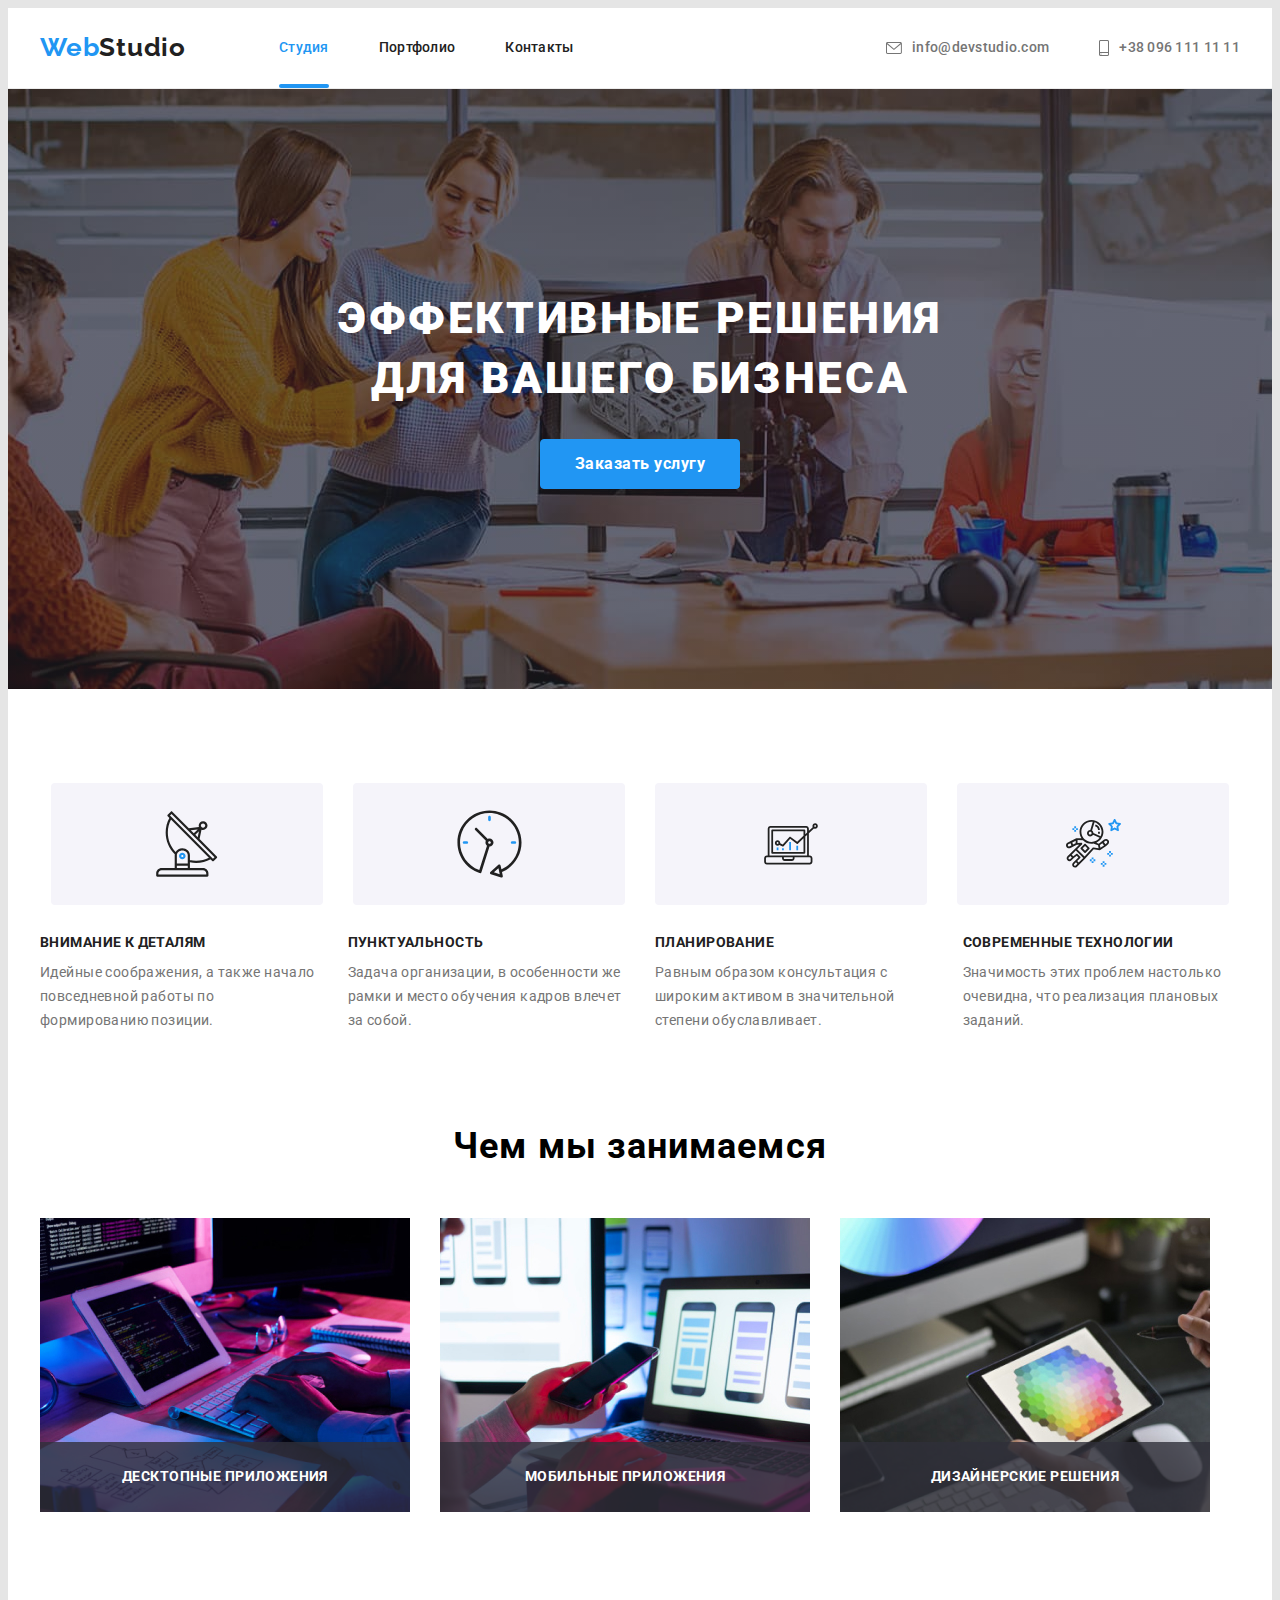
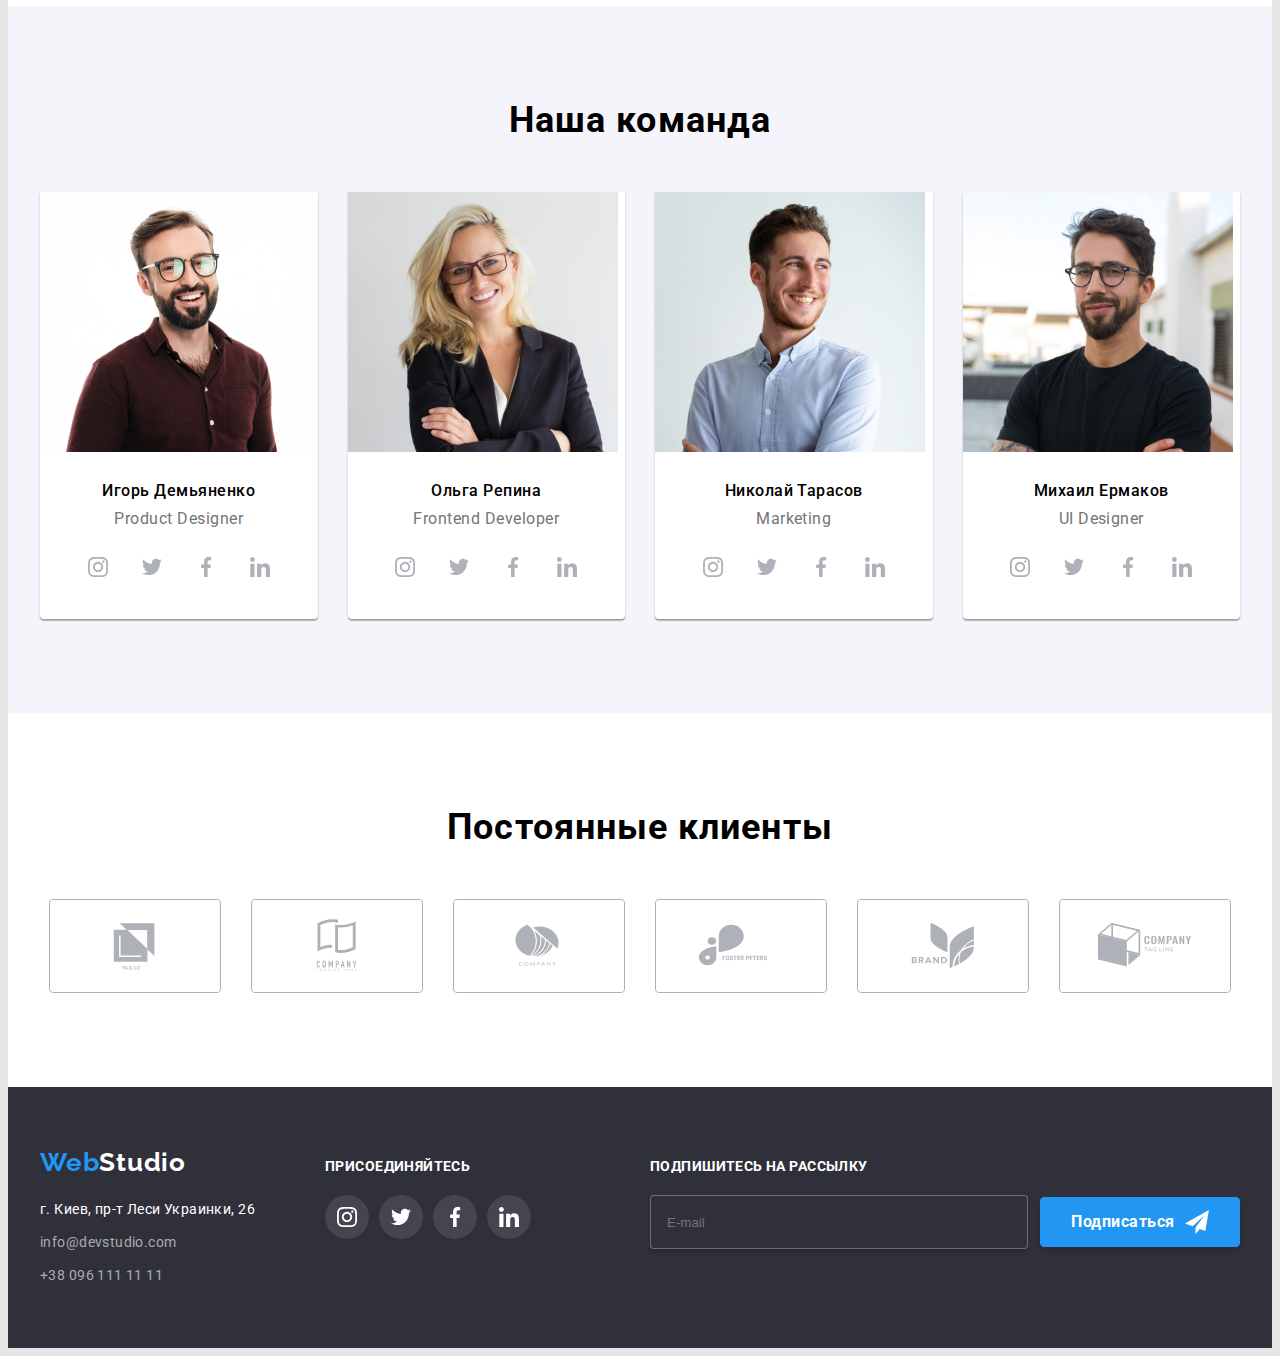
<file: index.html>
<!DOCTYPE html>
<html lang="ru">

<head>
    <meta charset="UTF-8">
    <meta http-equiv="X-UA-Compatible" content="IE=edge">
    <meta name="viewport" content="width=device-width, initial-scale=1.0">
    <title>Webstudio</title>
    <link rel="preconnect" href="https://fonts.googleapis.com">
    <link rel="preconnect" href="https://fonts.gstatic.com" crossorigin>
    <link
        href="https://fonts.googleapis.com/css2?family=Raleway:wght@700&family=Roboto:wght@400;500;700;900&display=swap"
        rel="stylesheet">
    <link rel="stylesheet" href="https://cdnjs.cloudflare.com/ajax/libs/modern-normalize/1.1.0/modern-normalize.min.css"
        integrity="sha512-wpPYUAdjBVSE4KJnH1VR1HeZfpl1ub8YT/NKx4PuQ5NmX2tKuGu6U/JRp5y+Y8XG2tV+wKQpNHVUX03MfMFn9Q=="
        crossorigin="anonymous" referrerpolicy="no-referrer" />
    <link rel="stylesheet" href="./css/main.min.css">
</head>

<body>
    <header class="header">
        <div class="container">
            <a class="header__logo link logo-top" href="index.html"><span class="logo-web">Web</span>Studio</a>
            <ul class="header__list list">
                <li class="header__item"><a href="index.html" class="header__link link current">Студия</a></li>
                <li class="header__item"><a href="portfolio.html" class="header__link link ">Портфолио</a></li>
                <li class="header__item"><a href="" class="header__link link ">Контакты</a></li>
            </ul>
            <div class="header-connect">
                <nav class="header-nav">
                    <ul class="header__link list">
                        <li class="header__item"><a class="header__mail link" href="mailto:info@devstudio.com"><svg
                                    class="header__icon" width="16" height="12">
                                    <use href="./images/icons.svg#icon-envelope"></use>
                                </svg>info@devstudio.com</a>
                        </li>
                        <li class="header__item"><a class="header__tel link" href="tel:+380961111111"><svg
                                    class="header__icon" width="10" height="16">
                                    <use href="./images/icons.svg#icon-smartphone"></use>
                                </svg>+38 096 111 11
                                11</a>
                        </li>
                    </ul>
                </nav>
            </div>
        </div>
    </header>
    <main>
        <section class="hero">
            <div class="container">
                <h1 class="hero__title">Эффективные решения для вашего бизнеса</h1>
                <button type="button" class="hero__button pointer" data-modal-open>Заказать услугу</button>
            </div>
        </section>
        <section class="benefits section">
            <div class="container">
                <h2 class="benefits-title visually-hidden">Наши преимущества</h2>
                <ul class="benefits-img-list list">
                    <li class="benefits-img-item">
                        <div class="benefits-icon-position"><svg class="benefits-icon" width="65.32" height="70">
                                <use href="./images/icons.svg#icon-antenna"></use>
                            </svg></div>
                    </li>
                    <li class="benefits-img-item">
                        <div class="benefits-icon-position"><svg class="benefits-icon" width="67" height="70">
                                <use href="./images/icons.svg#icon-clock"></use>
                            </svg></div>
                    </li>
                    <li class="benefits-img-item">
                        <div class="benefits-icon-position"><svg class="benefits-icon" width="70" height="53.69">
                                <use href="./images/icons.svg#icon-diagram"></use>
                            </svg></div>
                    </li>
                    <li class="benefits-img-item">
                        <div class="benefits-icon-position"><svg class="benefits-icon" width="55" height="60.66">
                                <use href="./images/icons.svg#icon-astronaut"></use>
                            </svg></div>
                    </li>
                </ul>
                <ul class="benefits-list list">
                    <li class="benefits-item">
                        <h3 class="benefits-title">Внимание к деталям</h3>
                        <p class="benefits-text">Идейные соображения, а также начало повседневной работы по формированию
                            позиции.</p>
                    </li>
                    <li class="benefits-item">
                        <h3 class="benefits-title">Пунктуальность</h3>
                        <p class="benefits-text">Задача организации, в особенности же рамки и место обучения кадров
                            влечет за собой.</p>
                    </li>
                    <li class="benefits-item">
                        <h3 class="benefits-title">Планирование</h3>
                        <p class="benefits-text">Равным образом консультация с широким активом в значительной степени
                            обуславливает.</p>
                    </li>
                    <li class="benefits-item">
                        <h3 class="benefits-title">Современные технологии</h3>
                        <p class="benefits-text">Значимость этих проблем настолько очевидна, что реализация плановых
                            заданий.</p>
                    </li>
                </ul>
            </div>
        </section>
        <section class="services section">
            <div class="container">
                <h2 class="services__title">Чем мы занимаемся</h2>
                <ul class="services__list list">
                    <li class="services__item">
                        <img src="./images/img-1.jpg" alt="печатает на клавиатуре" width="370" height="294" />
                        <p class="services__text">Десктопные приложения</p>
                    </li>
                    <li class="services__item">
                        <img src="./images/img-2.jpg" alt="смотрит в смартфон" width="370" height="294" />
                        <p class="services__text">Мобильные приложения</p>
                    </li>
                    <li class="services__item">
                        <img src="./images/img-3.jpg" alt="использует планшет" width="370" height="294" />
                        <p class="services__text">Дизайнерские решения</p>
                    </li>
                </ul>
            </div>
        </section>
        <section class="team section">
            <div class="container">
                <h2 class="team__title">Наша команда</h2>
                <ul class="team__list list">
                    <li class="team__item">
                        <img src="./images/master-1.jpg" alt="Product Designer" width="270" height="260" />
                        <h3 class="team__name">Игорь Демьяненко</h3>
                        <p class="team__text">Product Designer</p>
                        <ul class="team-soc__list list">
                            <li class="team-soc__item"><a href="https://www.instagram.com" class="team-soc__link link">
                                    <svg class="team-soc__icon" width="20" height="20">
                                        <use href="./images/icons.svg#icon-instagram"></use>
                                    </svg>
                                </a></li>
                            <li class="team-soc__item"><a href="https://twitter.com" class="team-soc__link link">
                                    <svg class="team-soc__icon" width="20" height="20">
                                        <use href="./images/icons.svg#icon-twitter"></use>
                                    </svg>
                                </a></li>
                            <li class="team-soc__item"><a href="https://www.facebook.com/" class="team-soc__link link">
                                    <svg class="team-soc__icon" width="20" height="20">
                                        <use href="./images/icons.svg#icon-facebook"></use>
                                    </svg>
                                </a></li>
                            <li class="team-soc__item"><a href="https://www.linkedin.com/" class="team-soc__link link">
                                    <svg class="team-soc__icon" width="20" height="20">
                                        <use href="./images/icons.svg#icon-linkedin"></use>
                                    </svg>
                                </a></li>
                        </ul>
                    </li>
                    <li class="team__item">
                        <img src="./images/master-2.jpg" alt="Frontend Developer" width="270" height="260" />
                        <h3 class="team__name">Ольга Репина</h3>
                        <p class="team__text">Frontend Developer</p>
                        <ul class="team-soc__list list">
                            <li class="team-soc__item"><a href="https://www.instagram.com" class="team-soc__link link">
                                    <svg class="team-soc__icon" width="20" height="20">
                                        <use href="./images/icons.svg#icon-instagram"></use>
                                    </svg>
                                </a></li>
                            <li class="team-soc__item"><a href="https://twitter.com" class="team-soc__link link">
                                    <svg class="team-soc__icon" width="20" height="20">
                                        <use href="./images/icons.svg#icon-twitter"></use>
                                    </svg>
                                </a></li>
                            <li class="team-soc__item"><a href="https://www.facebook.com/" class="team-soc__link link">
                                    <svg class="team-soc__icon" width="20" height="20">
                                        <use href="./images/icons.svg#icon-facebook"></use>
                                    </svg>
                                </a></li>
                            <li class="team-soc__item"><a href="https://www.linkedin.com/" class="team-soc__link link">
                                    <svg class="team-soc__icon" width="20" height="20">
                                        <use href="./images/icons.svg#icon-linkedin"></use>
                                    </svg>
                                </a></li>
                        </ul>
                    </li>
                    <li class="team__item">
                        <img src="./images/master-3.jpg" alt="Marketing" width="270" height="260" />
                        <h3 class="team__name">Николай Тарасов</h3>
                        <p class="team__text">Marketing</p>
                        <ul class="team-soc__list list">
                            <li class="team-soc__item"><a href="https://www.instagram.com" class="team-soc__link link">
                                    <svg class="team-soc__icon" width="20" height="20">
                                        <use href="./images/icons.svg#icon-instagram"></use>
                                    </svg>
                                </a></li>
                            <li class="team-soc__item"><a href="https://twitter.com" class="team-soc__link link">
                                    <svg class="team-soc__icon" width="20" height="20">
                                        <use href="./images/icons.svg#icon-twitter"></use>
                                    </svg>
                                </a></li>
                            <li class="team-soc__item"><a href="https://www.facebook.com/" class="team-soc__link link">
                                    <svg class="team-soc__icon" width="20" height="20">
                                        <use href="./images/icons.svg#icon-facebook"></use>
                                    </svg>
                                </a></li>
                            <li class="team-soc__item"><a href="https://www.linkedin.com/" class="team-soc__link link">
                                    <svg class="team-soc__icon" width="20" height="20">
                                        <use href="./images/icons.svg#icon-linkedin"></use>
                                    </svg>
                                </a></li>
                        </ul>
                    </li>
                    <li class="team__item">
                        <img src="./images/master-4.jpg" alt="UI Designer" width="270" height="260" />
                        <h3 class="team__name">Михаил Ермаков</h3>
                        <p class="team__text">UI Designer</p>
                        <ul class="team-soc__list list">
                            <li class="team-soc__item"><a href="https://www.instagram.com" class="team-soc__link link">
                                    <svg class="team-soc__icon" width="20" height="20">
                                        <use href="./images/icons.svg#icon-instagram"></use>
                                    </svg>
                                </a></li>
                            <li class="team-soc__item"><a href="https://twitter.com" class="team-soc__link link">
                                    <svg class="team-soc__icon" width="20" height="20">
                                        <use href="./images/icons.svg#icon-twitter"></use>
                                    </svg>
                                </a></li>
                            <li class="team-soc__item"><a href="https://www.facebook.com/" class="team-soc__link link">
                                    <svg class="team-soc__icon" width="20" height="20">
                                        <use href="./images/icons.svg#icon-facebook"></use>
                                    </svg>
                                </a></li>
                            <li class="team-soc__item"><a href="https://www.linkedin.com/" class="team-soc__link link">
                                    <svg class="team-soc__icon" width="20" height="20">
                                        <use href="./images/icons.svg#icon-linkedin"></use>
                                    </svg>
                                </a></li>
                        </ul>
                    </li>
                </ul>
            </div>
        </section>
        <section class="clients section">
            <div class="container">
                <h2 class="clients__title">Постоянные клиенты</h2>
                <ul class="clients__list list">
                    <li class="clients__item"><a href="" class="clients__link"><svg class="clients__icon" width="106"
                                height="60">
                                <use href="./images/icons.svg#icon-clients-1"></use>
                            </svg></a></li>
                    <li class="clients__item"><a href="" class="clients__link"><svg class="clients__icon" width="106"
                                height="60">
                                <use href="./images/icons.svg#icon-clients-2"></use>
                            </svg></a></li>
                    <li class="clients__item"><a href="" class="clients__link"><svg class="clients__icon" width="106"
                                height="60">
                                <use href="./images/icons.svg#icon-clients-3"></use>
                            </svg></a></li>
                    <li class="clients__item"><a href="" class="clients__link"><svg class="clients__icon" width="106"
                                height="60">
                                <use href="./images/icons.svg#icon-clients-4"></use>
                            </svg></a></li>
                    <li class="clients__item"><a href="" class="clients__link"><svg class="clients__icon" width="106"
                                height="60">
                                <use href="./images/icons.svg#icon-clients-5"></use>
                            </svg></a></li>
                    <li class="clients__item"><a href="" class="clients__link"><svg class="clients__icon" width="106"
                                height="60">
                                <use href="./images/icons.svg#icon-clients-6"></use>
                            </svg></a></li>
                </ul>
            </div>
        </section>
    </main>
    <footer class="footer">
        <div class="container">
            <div class="footer-nav"><a class="footer-nav__logo link logo-bottom" href="index.html"><span
                        class="logo-web">Web</span>Studio</a>
                <address class="footer-nav__adress">
                    <ul class="footer-nav__list list">
                        <li class="footer-nav__link">
                            <a class="footer-nav__location link" href="https://goo.gl/maps/WTRpLGhR1zs4KhXf9" target="_blank"
                                rel="noopener nofollow noreferrer">
                                г. Киев, пр-т Леси Украинки, 26</a>
                        </li>
                        <li class="footer-nav__link">
                            <a class="footer-nav__mail link" href="mailto:info@devstudio.com">info@devstudio.com</a>
                        </li>
                        <li class="footer-nav__link">
                            <a class="footer-nav__tel link" href="tel:+380961111111">+38 096 111 11 11</a>
                        </li>
                    </ul>
                </address>
            </div>
            <div class="footer-soc">
                <strong class="footer-soc__title">присоединяйтесь</strong>
                <ul class="footer-soc__list list">
                    <li class="footer-soc__item"><a href="" class="footer-soc__link"><svg class="footer-soc__icon"
                                width="20" height="20">
                                <use href="./images/icons.svg#icon-instagram"></use>
                            </svg></a></li>
                    <li class="footer-soc__item"><a href="" class="footer-soc__link"><svg class="footer-soc__icon"
                                width="20" height="20">
                                <use href="./images/icons.svg#icon-twitter"></use>
                            </svg></a></li>
                    <li class="footer-soc__item"><a href="" class="footer-soc__link"><svg class="footer-soc__icon"
                                width="20" height="20">
                                <use href="./images/icons.svg#icon-facebook"></use>
                            </svg></a></li>
                    <li class="footer-soc__item"><a href="" class="footer-soc__link"><svg class="footer-soc__icon"
                                width="20" height="20">
                                <use href="./images/icons.svg#icon-linkedin"></use>
                            </svg></a></li>
                </ul>
            </div>
            <div class="footer-join">
                <strong class="footer-join__title">Подпишитесь на рассылку</strong>
                <form class="footer-join__wrap-btn">
                    <label for="email">
                        <input type="email" name="email" placeholder="E-mail" id="email" class="footer-join__input">
                    </label>
                    <button type="submit" class="footer-join__btn pointer">Подписаться <svg class="footer-join__icon-btn" width="24"
                            height="24">
                            <use href="./images/icons.svg#icon-btn-submit"></use>
                        </svg></button>
                </form>
            </div>
        </div>
    </footer>
    <div class="backdrop is-hidden" data-modal>
        <div class="modal">
            <button type="button" class="modal__exit-btn pointer" data-modal-close><svg class="modal-icon-close"
                    width="18" height="18">
                    <use href="./images/icons.svg#icon-exit"></use>
                </svg></button>
            <p class="modal__title">Оставьте свои данные, мы вам перезвоним</p>
            <form>
                <div class="modal__field">
                    <label for="user-name" class="modal__label">Имя</label>
                    <input class="modal__input" type="text" name="user-name" id="user-name" />
                    <svg class="modal__icon-in" width="18" height="18">
                        <use href="./images/icons.svg#icon-modal-person"></use>
                    </svg>
                </div>
                <div class="modal__field">
                    <label for="user-tel" class="modal__label">Телефон</label>
                    <input class="modal__input" type="tel" name="user-tel" id="user-tel" />
                    <svg class="modal__icon-in" width="18" height="18">
                        <use href="./images/icons.svg#icon-modal-phone"></use>
                    </svg>
                </div>
                <div class="modal__field">
                    <label for="user-email" class="modal__label">Почта</label>
                    <input class="modal__input" type="email" name="user-email" id="user-email" />
                    <svg class="modal__icon-in" width="18" height="18">
                        <use href="./images/icons.svg#icon-modal-email"></use>
                    </svg>
                </div>
                <div class="modal__field">
                    <label for="user-text" class="modal__label">Комментарий</label>
                    <textarea class="modal__textarea" name="user-text" id="user-text" placeholder="Введите текст"></textarea>
                </div>
                <div class="modal__checkbox">
                    <div class="modal__field">
                        <input class="modal__checkbox visually-hidden" type="checkbox" name="privacy" value="true"
                            id="privacy">
                        <label for="privacy" class="modal__checkbox-text">Соглашаюсь с рассылкой и принимаю <a href=""
                                class="modal__checkbox-link">Условия договора</a></label>
                    </div>
                </div>
                <button type="submit" class="modal__btn pointer">Отправить</button>
            </form>
        </div>
    </div>
    <script src="./js/modal.js"></script>
</body>

</html>
</file>
<file: css/main.min.css>
:root{--main-btn-color: #ffffff;--second-btn-color: #212121;--about-title-color: #212121;--about-title-type-color: #757575;--accent-color: #2196F3;--benefits-title: #212121;--benefits-text: #757575;--team-item-text: #757575;--link-text: rgba(255, 255, 255, 0.6);--background-color: #E5E5E5;--background-second-color: #ffffff;--background-link-color: #2F303A;--border-porfolio: #EEEEEE;--hero-gradient-bg: to right, rgba(47, 48, 58, 0.4), rgba(47, 48, 58, 0.4);--team-soc-icon: #AFB1B8;--benefits-bg-icon: #F5F4FA;--team-bg: #F5F4FA;--clients-icon: #AFB1B8;--header-icon: #757575;--bg-picture-text: rgba(47, 48, 58, 0.8);--second-text: #ffffff;--bg-portfolio-text: rgba(33, 150, 243, 0.9);--backdrop: rgba(0, 0, 0, 0.2)}body{font-family:"Roboto",sans-serif;font-size:14px;letter-spacing:.03em;background-color:var(--background-color)}.container{width:1200px;margin:0 auto;padding-left:15px;padding-right:15px}.list{list-style:none}.link{text-decoration:none}.pointer{cursor:pointer}img{display:block;max-width:100%}.section{padding-top:94px;padding-bottom:94px}p,h1,h2,h3,h4,h5,h6{margin:0}ul,ol{margin:0;padding-left:0}.visually-hidden{position:absolute;white-space:nowrap;width:1px;height:1px;overflow:hidden;border:0;padding:0;clip:rect(0 0 0 0);clip-path:inset(50%);margin:-1px}.logo-top{font-family:"Raleway";font-style:normal;font-weight:700;font-size:26px;line-height:1.2;letter-spacing:.03em;color:var(--about-title-color)}.logo-bottom{font-family:"Raleway",sans-serif;font-style:normal;font-weight:700;font-size:26px;line-height:1.2;letter-spacing:.03em;color:var(--main-btn-color)}.logo-web{font-family:"Raleway",sans-serif;font-style:normal;font-weight:700;font-size:26px;line-height:1.2;letter-spacing:.03em;color:var(--accent-color)}.header__link.current::after{position:absolute;content:"";bottom:0;width:100%;height:4px;border-radius:2px;background-color:var(--accent-color)}.header__link.current{color:var(--accent-color);position:relative}.header{background-color:var(--background-second-color);border-bottom:1px solid #ececec}.header .container{display:flex;align-items:center}.header__logo{margin-right:93px}.header__list{display:flex;align-items:center}.header__link{font-weight:500;line-height:1.1;letter-spacing:.02em;color:var(--second-btn-color);padding:32px 0;transition:color 250ms cubic-bezier(0.4, 0, 0.2, 1),fill 250ms cubic-bezier(0.4, 0, 0.2, 1);display:flex;align-items:center}.header__mail{font-weight:500;line-height:1.1;letter-spacing:.02em;color:var(--about-title-type-color);display:flex;align-items:center;transition:color 250ms cubic-bezier(0.4, 0, 0.2, 1),fill 250ms cubic-bezier(0.4, 0, 0.2, 1)}.header__tel{font-weight:500;line-height:1.1;letter-spacing:.02em;color:var(--about-title-type-color);display:flex;align-items:center;transition:color 250ms cubic-bezier(0.4, 0, 0.2, 1),fill 250ms cubic-bezier(0.4, 0, 0.2, 1)}.header-connect{margin-left:auto}.header__item:not(:last-child){margin-right:50px}.header__icon{margin-right:10px;display:block;fill:var(--header-icon)}.header__link:hover,.header__link:focus,.header__tel:hover,.header__tel:focus,.header__mail:hover,.header__mail:focus{color:var(--accent-color);transition:color 250ms cubic-bezier(0.4, 0, 0.2, 1),fill 250ms cubic-bezier(0.4, 0, 0.2, 1)}.header__mail:hover .header__icon,.header__mail:focus .header__icon{fill:var(--accent-color);transition:color 250ms cubic-bezier(0.4, 0, 0.2, 1),fill 250ms cubic-bezier(0.4, 0, 0.2, 1)}.header__tel:hover .header__icon,.header__tel:focus .header__icon{fill:var(--accent-color);transition:color 250ms cubic-bezier(0.4, 0, 0.2, 1),fill 250ms cubic-bezier(0.4, 0, 0.2, 1)}.hero{max-width:1600px;color:var(--main-btn-color);background-color:var(--background-link-color);background-image:linear-gradient(var(--hero-gradient-bg)),url(../images/hero-bg.jpg);background-repeat:no-repeat;background-position:center;background-size:cover;padding-top:200px;padding-bottom:200px;margin:0 auto}.hero__title{font-weight:900;font-size:44px;line-height:1.36;text-align:center;letter-spacing:.06em;text-transform:uppercase;width:696px;margin:0 auto}.hero__button{text-decoration:none;font-family:inherit;font-weight:700;font-size:16px;line-height:1.6;letter-spacing:.03em;color:var(--main-btn-color);background-color:var(--accent-color);min-width:200px;height:50px;border:1px solid var(--accent-color);border-radius:4px;margin:auto;display:block;margin-top:30px}.hero__button:hover,.hero__button:focus{color:var(--second-btn-color)}.benefits{background-color:var(--background-second-color)}.benefits-list{display:flex;margin-right:-30px}.benefits-title{font-weight:700;font-size:14px;line-height:1.1;letter-spacing:.03em;text-transform:uppercase;color:var(--benefits-title);margin-bottom:10px}.benefits-text{font-weight:400;line-height:24px;letter-spacing:.03em;color:var(--benefits-text)}.benefits-item{flex-basis:calc(25% - 30px);margin-right:30px}.benefits-item:last-child{margin-right:0px}.benefits-img-list{display:flex;justify-content:center;align-items:center}.benefits-img-item{width:270px;height:120px;border-radius:4px;border:1px solid rgba(0,0,0,0);margin-right:30px;margin-bottom:30px;background-color:var(--benefits-bg-icon)}.benefits-img-item:last-child{margin-right:0}.benefits-icon-position{display:flex;justify-content:center;align-items:center;height:120px}.services{background-color:var(--background-second-color);padding-top:0}.services__list{display:flex}.services__item{position:relative}.services__text{position:absolute;color:var(--second-text);background-color:var(--bg-picture-text);line-height:1.5;bottom:0;width:370px;height:70px;font-weight:700;font-size:14px;line-height:1.14;letter-spacing:.03em;text-transform:uppercase;display:flex;justify-content:center;align-items:center}.services__title{font-weight:700;font-size:36px;line-height:1.16;text-align:center;letter-spacing:.03em;margin-bottom:50px}.services__item+.services__item{margin-left:30px}.team{background-color:var(--team-bg)}.team__title{font-weight:700;font-size:36px;line-height:1.16;text-align:center;letter-spacing:.03em;margin-bottom:50px}.team__name{font-weight:500;font-size:16px;line-height:1.18;text-align:center;letter-spacing:.03em;margin-top:30px;margin-bottom:10px}.team__text{font-weight:400;font-size:16px;line-height:1.18;text-align:center;letter-spacing:.03em;color:var(--team-item-text);margin-bottom:16px}.team__list{display:flex;margin-right:-30px}.team__item{flex-basis:calc(25% - 30px);margin-right:30px;background:var(--background-second-color);border:0px solid var(--border-porfolio);border-radius:0px 0px 4px 4px;box-shadow:0px 1px 3px rgba(0,0,0,.12),0px 1px 1px rgba(0,0,0,.14),0px 2px 1px rgba(0,0,0,.2)}.team__item:last-child{margin-right:0px}.team-soc__item{width:44px;height:44px;margin-right:10px}.team-soc__item:last-child{margin-right:0px}.team-soc__link{width:100%;height:100%;background-color:var(--main-btn-color);border-radius:50%;display:flex;align-items:center;justify-content:center;transition:background-color 250ms cubic-bezier(0.4, 0, 0.2, 1),fill 250ms cubic-bezier(0.4, 0, 0.2, 1)}.team-soc__list{display:flex;justify-content:center;margin-bottom:30px}.team-soc__icon{fill:var(--team-soc-icon)}.team-soc__link:hover,.team-soc__link:focus{background-color:var(--accent-color);transition:background-color 250ms cubic-bezier(0.4, 0, 0.2, 1),fill 250ms cubic-bezier(0.4, 0, 0.2, 1)}.team-soc__link:hover .team-soc__icon,.team-soc__link:focus .team-soc__icon{fill:var(--main-btn-color);transition:background-color 250ms cubic-bezier(0.4, 0, 0.2, 1),fill 250ms cubic-bezier(0.4, 0, 0.2, 1)}.clients{background-color:var(--background-second-color);padding-top:94px;padding-bottom:94px}.clients__title{font-weight:700;font-size:36px;line-height:1.16;text-align:center;letter-spacing:.03em}.clients__link{width:100%;height:100%;background-color:var(--background-second-color);border-radius:4px;display:flex;align-items:center;justify-content:center;transition:background-color 250ms cubic-bezier(0.4, 0, 0.2, 1),fill 250ms cubic-bezier(0.4, 0, 0.2, 1)}.clients__list{display:flex;justify-content:center;align-items:center;margin-top:50px}.clients__item{margin-right:30px;width:170px;height:92px;border:1px solid var(--clients-icon);border-radius:4px}.clients__item:last-child{margin-right:0}.clients__icon{fill:var(--clients-icon)}.clients__link:hover,.clients__link:focus{background-color:var(--background-second-color);transition:background-color 250ms cubic-bezier(0.4, 0, 0.2, 1),fill 250ms cubic-bezier(0.4, 0, 0.2, 1)}.clients__item:hover,.clients__item:focus{border-color:var(--accent-color);transition:border-color 250ms cubic-bezier(0.4, 0, 0.2, 1),fill 250ms cubic-bezier(0.4, 0, 0.2, 1)}.clients__item:hover .clients__icon,.clients__item:focus .clients__icon{fill:var(--accent-color);transition:background-color 250ms cubic-bezier(0.4, 0, 0.2, 1),fill 250ms cubic-bezier(0.4, 0, 0.2, 1)}.footer{background-color:var(--background-link-color);padding-top:60px;padding-bottom:60px}.footer>.container{display:flex;align-items:baseline}.footer-nav{max-width:376px;min-height:112px;margin-right:70px}.footer-nav__adress{margin-top:20px}.footer-nav__link{font-style:normal;margin-bottom:9px}.footer-nav__link:last-child{margin-bottom:0px}.footer-nav__location{line-height:1.7;letter-spacing:.03em;color:var(--main-btn-color);margin-top:20px}.footer-nav__mail,.footer-nav__tel{line-height:1.7;letter-spacing:.03em;color:var(--link-text)}.footer-nav__location:hover,.footer-nav__location:focus,.footer-nav__mail:hover,.footer-nav__mail:focus,.footer-nav__tel:hover,.footer-nav__tel:focus{color:var(--accent-color);transition:color 250ms cubic-bezier(0.4, 0, 0.2, 1),fill 250ms cubic-bezier(0.4, 0, 0.2, 1)}.footer-soc__title{font-weight:700;font-size:14px;line-height:1.14;letter-spacing:.03em;text-transform:uppercase;color:var(--main-btn-color)}.footer-soc{margin-right:auto}.footer-soc__item{width:44px;height:44px;margin-right:10px}.footer-soc__item:last-child{margin-right:0px}.footer-soc__link{width:100%;height:100%;background-color:rgba(255,255,255,.1);border-radius:50%;display:flex;align-items:center;justify-content:center;color:var(--main-btn-color);transition:background-color 250ms cubic-bezier(0.4, 0, 0.2, 1),fill 250ms cubic-bezier(0.4, 0, 0.2, 1)}.footer-soc__list{display:flex;justify-content:center;margin-top:20px}.footer-soc__icon{fill:var(--main-btn-color)}.footer-soc__link:hover,.footer-soc__link:focus{background-color:var(--accent-color);transition:background-color 250ms cubic-bezier(0.4, 0, 0.2, 1),fill 250ms cubic-bezier(0.4, 0, 0.2, 1)}.footer-join__title{font-weight:700;font-size:14px;line-height:1.14;letter-spacing:.03em;text-transform:uppercase;color:var(--main-btn-color)}.footer-join__btn{text-decoration:none;font-family:inherit;font-weight:700;font-size:16px;line-height:1.6;letter-spacing:.03em;color:var(--main-btn-color);background-color:var(--accent-color);min-width:200px;height:50px;border:1px solid var(--accent-color);border-radius:4px;margin:auto;box-shadow:0px 4px 4px rgba(0,0,0,.15);border-radius:4px;margin-left:12px;display:flex;align-items:center;justify-content:center}.footer-join__icon-btn{margin-left:10px}.footer-join__input{width:358px;height:50px;border:none;outline:none;border:1px solid rgba(255,255,255,.3);box-shadow:0px 4px 4px rgba(0,0,0,.15);border-radius:4px;background-color:var(--background-link-color);color:var(--background-second-color);padding-left:16px}.footer-join__wrap-btn{display:flex;margin-top:20px}.portfolio{background-color:var(--background-second-color)}.portfolio__list{display:flex;justify-content:center;margin-bottom:50px}.portfolio__btn{text-decoration:none;font-family:inherit;font-style:normal;font-weight:500;font-size:16px;line-height:1.6;letter-spacing:.03em;color:var(--second-btn-color);border:1px solid var(--main-btn-color);border-radius:4px;padding:6px 22px;text-align:center}.portfolio__btn:hover,.portfolio__btn:focus{color:var(--main-btn-color);background-color:var(--accent-color);border:1px solid var(--main-btn-color);border-radius:4px}.portfolio__item{border-radius:4px;border-color:var(--main-btn-color);transition:border-color 250ms cubic-bezier(0.4, 0, 0.2, 1),fill 250ms cubic-bezier(0.4, 0, 0.2, 1);margin-right:8px}.portfolio__item:last-child{margin-right:0}.portfolio__item:hover,.portfolio__item:focus{box-shadow:0px 3px 1px rgba(0,0,0,.1),0px 1px 2px rgba(0,0,0,.08),0px 2px 2px rgba(0,0,0,.12);border-color:var(--accent-color);transition:border-color 250ms cubic-bezier(0.4, 0, 0.2, 1),fill 250ms cubic-bezier(0.4, 0, 0.2, 1)}.portfolio__item:hover .portfolio__btn:hover,.portfolio__item:focus .portfolio__btn:focus{border-color:var(--accent-color);transition:border-color 250ms cubic-bezier(0.4, 0, 0.2, 1),fill 250ms cubic-bezier(0.4, 0, 0.2, 1)}.portfolio-card__title{font-weight:700;font-size:18px;line-height:2;letter-spacing:.06em;color:var(--about-title-color);margin-bottom:4px}.portfolio-card__type{font-size:16px;line-height:1.8;letter-spacing:.03em;color:var(--about-title-type-color)}.portfolio-card__list{display:flex;flex-wrap:wrap;margin-right:-30px;margin-bottom:-30px}.portfolio-card__wrap-text{font-style:normal;font-weight:400;font-size:18px;line-height:1.55;letter-spacing:.03em;color:var(--second-text);background-color:var(--bg-portfolio-text);position:absolute;top:0;line-height:1.5;padding:63px 24px;height:100%;transform:translateY(100%);transition:transform 250ms cubic-bezier(0.4, 0, 0.2, 1)}.portfolio-card__wrap{position:relative;overflow:hidden}.portfolio-card__item:hover .portfolio-card__wrap-text{transform:translateY(0)}.portfolio-card__list>.portfolio-card__item{flex-basis:calc(33.3333333333% - 30px);margin-right:30px;margin-bottom:30px}.portfolio-card__content{border:1px solid var(--border-porfolio);border-right:1px solid var(--border-porfolio);border-left:1px solid var(--border-porfolio);border-bottom:1px solid var(--border-porfolio);border-top:0px;padding:20px 24px 20px 24px}.portfolio-card__link:hover,.portfolio-card__link:focus{box-shadow:0px 1px 1px rgba(0,0,0,.12),0px 4px 4px rgba(0,0,0,.06),1px 4px 6px rgba(0,0,0,.16)}.portfolio-card__link{display:block}.backdrop{position:fixed;top:0;width:100%;height:100%;background-color:var(--backdrop);transition:opacity 400ms,visibility 400ms cubic-bezier(0.4, 0, 0.2, 1)}.is-hidden{visibility:hidden;opacity:0;pointer-events:none}.backdrop.is-hidden .modal{transform:translate(-50%, -50%) translateY(-200px)}.modal{position:absolute;width:528px;background-color:var(--background-second-color);top:50%;left:50%;transform:translate(-50%, -50%) translateX(0px);box-shadow:0px 1px 3px rgba(0,0,0,.12),0px 1px 1px rgba(0,0,0,.14),0px 2px 1px rgba(0,0,0,.2);border-radius:4px;opacity:1;transition:transform 400ms,opacity 400ms cubic-bezier(0.4, 0, 0.2, 1);padding:40px}.modal__exit-btn{border:1px solid var(--main-btn-color);border-radius:4px;background-color:rgba(0,0,0,0);position:absolute;top:8px;right:8px}.modal__exit-btn:hover,.modal__exit-btn:focus{fill:var(--accent-color);transition:transform 250ms,cubic-bezier(0.4, 0, 0.2, 1)}.modal__title{text-align:center;font-weight:700;font-size:20px;line-height:23px;letter-spacing:.03em;margin-bottom:12px}.modal__input{width:100%;height:40px;border:1px solid rgba(33,33,33,.2);border-radius:4px;outline-color:var(--accent-color);margin-top:4px;padding-left:42px}.modal__textarea::placeholder{font-size:12px;color:rgba(117,117,117,.5)}.modal__textarea{width:100%;height:120px;border:1px solid rgba(33,33,33,.2);border-radius:4px;resize:none;padding:12px 16px;outline-color:var(--accent-color);margin-top:4px}.modal__label{display:flex;flex-direction:column;font-size:12px;color:var(--about-title-type-color)}.modal__field{position:relative;margin-top:10px}.modal__field:first-child{margin-top:0px}.modal__icon-in{position:absolute;left:15px;top:50%;color:var(--about-title-color)}.modal__input:focus+.modal__icon-in{fill:var(--accent-color)}.modal__checkbox-text{font-size:14px;font-weight:400;line-height:24px;letter-spacing:.03em;color:var(--benefits-text);display:flex;align-items:center;justify-content:center}.modal__checkbox-text::before{content:"";width:16px;height:15px;border:2px solid #212121;border-radius:3px;margin-right:8.5px}.modal__checkbox:checked+.modal__checkbox-text::before{background-color:var(--accent-color);background-image:url(../images/checkbox-accent.svg);border:none;background-repeat:no-repeat;background-position:center}.modal__checkbox:focus+.modal__checkbox-text::before{border-color:var(--accent-color)}.modal__checkbox-link{margin-left:4px;font-size:14px;font-weight:400;line-height:24px;letter-spacing:.03em;color:var(--accent-color)}.modal__checkbox{margin-top:20px}.modal__btn{text-decoration:none;font-family:inherit;font-weight:700;font-size:16px;line-height:1.6;letter-spacing:.03em;color:var(--main-btn-color);background-color:var(--accent-color);min-width:200px;height:50px;border:1px solid var(--accent-color);border-radius:4px;margin:auto;display:block;margin-top:30px;box-shadow:0px 4px 4px rgba(0,0,0,.15);border-radius:4px}/*# sourceMappingURL=main.min.css.map */
</file>
